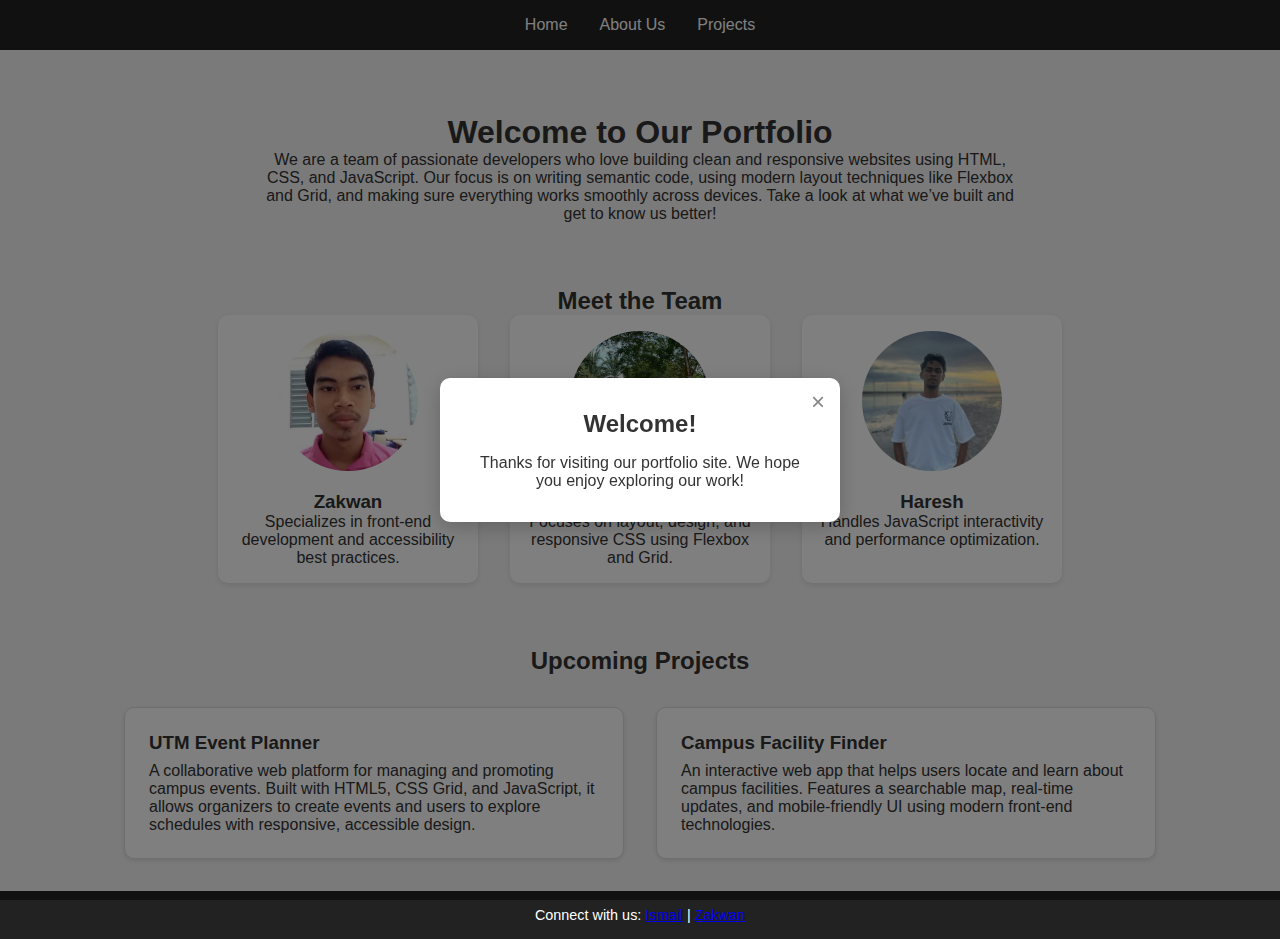
<file: index.html>
<!DOCTYPE html>
<html lang="en">
<head>
  <meta charset="UTF-8" />
  <meta name="viewport" content="width=device-width, initial-scale=1.0" />
  <title>Home | Our Team Portfolio</title>
  <link rel="stylesheet" href="style.css" />
</head>
  <div id="welcome-popup" class="popup hidden">
  <div class="popup-content">
    <span id="close-popup" class="close-btn">&times;</span>
    <h2>Welcome!</h2>
    <p>Thanks for visiting our portfolio site. We hope you enjoy exploring our work!</p>
  </div>
</div>
<script src="script.js"></script>

<body>
  <header>
    <nav>
      <ul>
        <li><a href="./">Home</a></li>
        <li><a href="about.html">About Us</a></li>
        <li><a href="projects.html">Projects</a></li>
      </ul>
    </nav>
  </header>

  <main>
    <section class="hero">
      <h1>Welcome to Our Portfolio</h1>
      <p>We are a team of passionate developers who love building clean and responsive websites using HTML, CSS, and JavaScript. Our focus is on writing semantic code, using modern layout techniques like Flexbox and Grid, and making sure everything works smoothly across devices. Take a look at what we’ve built and get to know us better!</p>
    </section>

    <section class="team-section">
      <h2>Meet the Team</h2>
      <div class="team-grid">
        <div class="team-member">
          <img src="WhatsApp Image 2025-05-06 at 15.15.48.jpeg
" alt="Profile 1" class="profile-pic" />
          <h3>Zakwan</h3>
          <p>Specializes in front-end development and accessibility best practices.</p>
        </div>
        <div class="team-member">
          <img src="photo_2025-05-02_21-20-07.jpg" alt="Profile 2" class="profile-pic" />
          <h3>Ismail</h3>
          <p>Focuses on layout, design, and responsive CSS using Flexbox and Grid.</p>
        </div>
        <div class="team-member">
          <img src="WhatsApp Image 2025-05-06 at 11.05.43.jpeg" alt="Profile 3" class="profile-pic" />
          <h3>Haresh</h3>
          <p>Handles JavaScript interactivity and performance optimization.</p>
        </div>
      </div>
    </section>

    <section class="project-preview">
      <h2>Upcoming Projects</h2>
      <div class="project-grid">
        <div class="project-card">
          <h3>UTM Event Planner</h3>
          <p>A collaborative web platform for managing and promoting campus events. Built with HTML5, CSS Grid, and JavaScript, it allows organizers to create events and users to explore schedules with responsive, accessible design.</p>
        </div>
        <div class="project-card">
          <h3>Campus Facility Finder</h3>
          <p>An interactive web app that helps users locate and learn about campus facilities. Features a searchable map, real-time updates, and mobile-friendly UI using modern front-end technologies.</p>
        </div>
      </div>
    </section>
  </main>

  <footer>
    <p>Connect with us: 
      <a href="https://github.com/Mailqeru" target="_blank">Ismail</a> | 
      <a href="https://github.com/Zakwan06"_blank">Zakwan</a>
    </p>
  </footer>
</body>
</html>
</file>
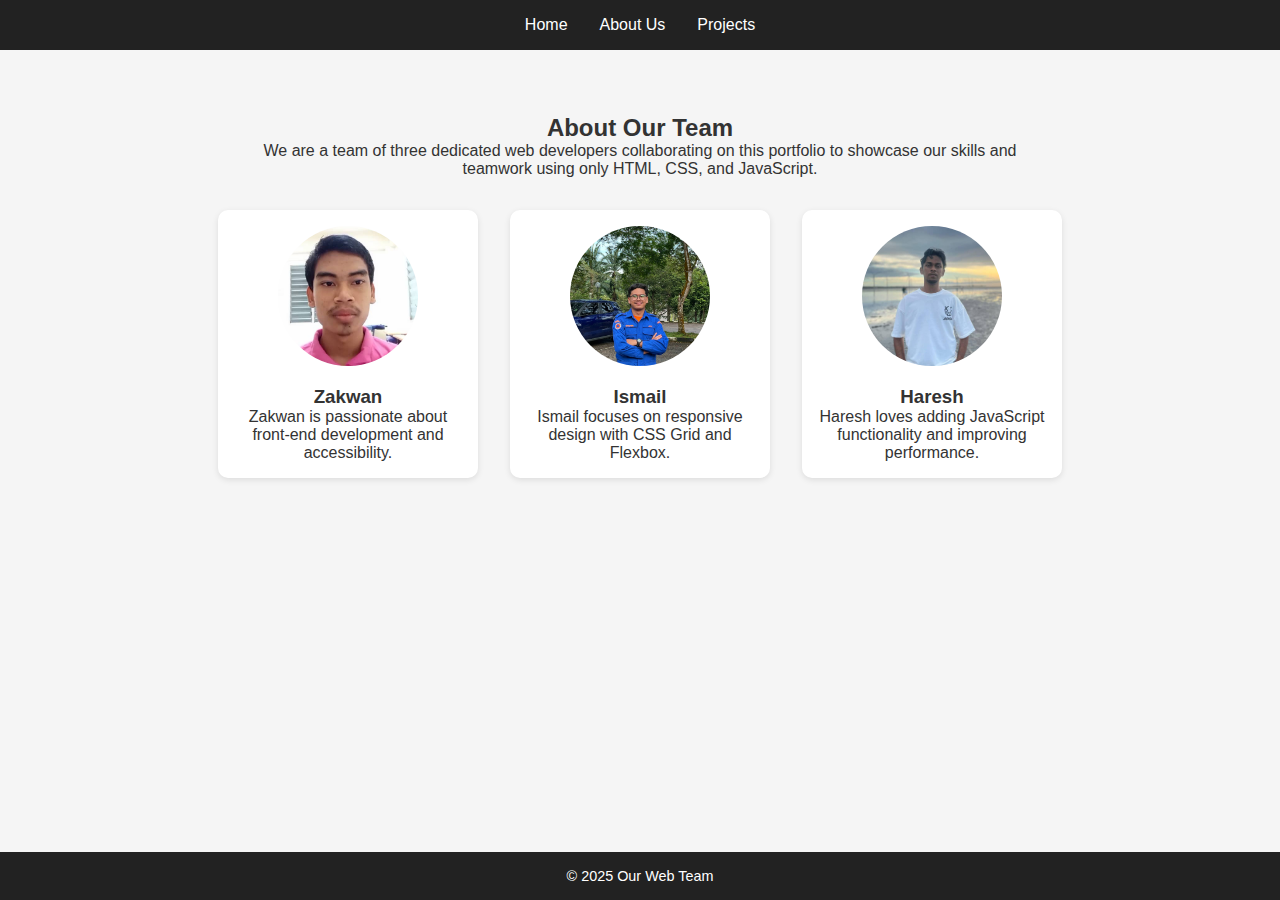
<file: about.html>
<!DOCTYPE html>
<html lang="en">
<head>
  <meta charset="UTF-8" />
  <meta name="viewport" content="width=device-width, initial-scale=1.0"/>
  <title>About Us</title>
  <link rel="stylesheet" href="style.css"/>
</head>
<body>
  <header>
    <nav>
      <ul>
        <li><a href="./">Home</a></li>
        <li><a href="about.html">About Us</a></li>
        <li><a href="projects.html">Projects</a></li>
      </ul>
    </nav>
  </header>

  <main>
    <section class="about">
      <h2>About Our Team</h2>
      <p>We are a team of three dedicated web developers collaborating on this portfolio to showcase our skills and teamwork using only HTML, CSS, and JavaScript.</p>
    </section>

    <section class="team-section">
      <div class="team-vertical">
        <div class="team-member">
          <img src="WhatsApp Image 2025-05-06 at 15.15.48.jpeg
" alt="Profile 1" class="profile-pic" />
          <h3>Zakwan</h3>
          <p>Zakwan is passionate about front-end development and accessibility.</p>
        </div>
        <div class="team-member">
          <img src="photo_2025-05-02_21-20-07.jpg" alt="Profile 2" class="profile-pic" />
          <h3>Ismail</h3>
          <p>Ismail focuses on responsive design with CSS Grid and Flexbox.</p>
        </div>
        <div class="team-member">
          <img src="WhatsApp Image 2025-05-06 at 11.05.43.jpeg" alt="Profile 3" class="profile-pic" />
          <h3>Haresh</h3>
          <p>Haresh loves adding JavaScript functionality and improving performance.</p>
        </div>
      </div>
    </section>
    
  </main>

  <footer>
    <p>© 2025 Our Web Team</p>
  </footer>
</body>
</html>
</file>
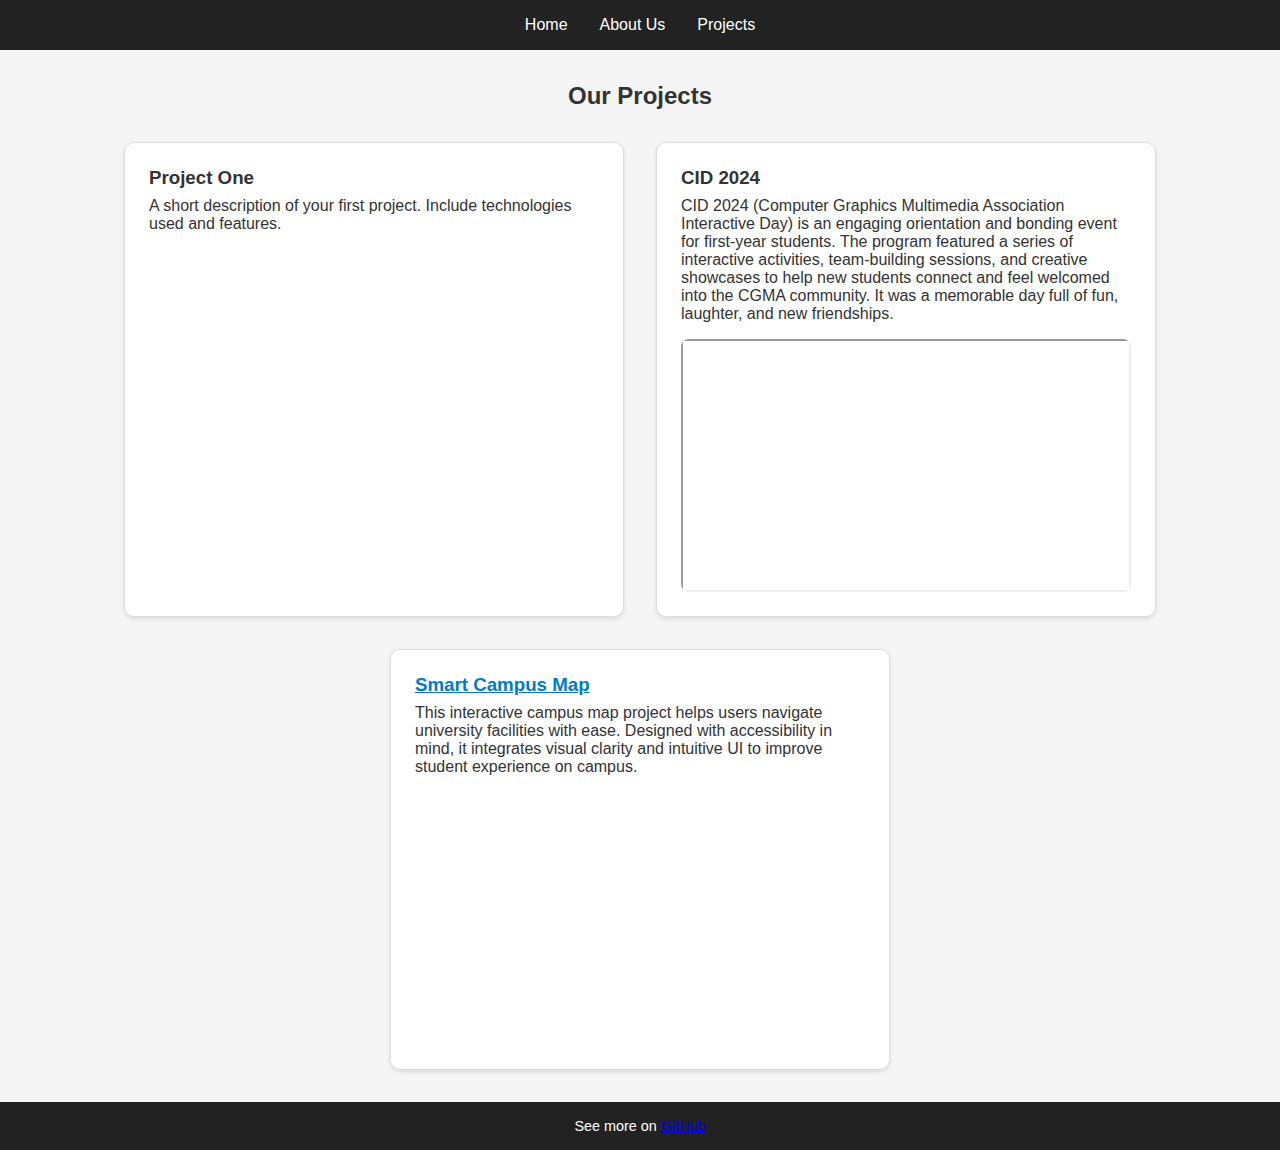
<file: projects.html>
<!DOCTYPE html>
<html lang="en">
<head>
  <meta charset="UTF-8" />
  <meta name="viewport" content="width=device-width, initial-scale=1.0"/>
  <title>Projects</title>
  <link rel="stylesheet" href="style.css"/>
</head>
<body>
  <header>
    <nav>
      <ul>
        <li><a href="./">Home</a></li>
        <li><a href="about.html">About Us</a></li>
        <li><a href="projects.html">Projects</a></li>
      </ul>
    </nav>
  </header>

  <main>
    <section class="projects">
      <h2>Our Projects</h2>
      <div class="project-grid">
        <div class="project-card">
          <h3>Project One</h3>
          <p>A short description of your first project. Include technologies used and features.</p>
        </div>
        <div class="project-card">
          <h3>CID 2024</h3>
          <p>
            CID 2024 (Computer Graphics Multimedia Association Interactive Day) is an engaging orientation and bonding event for first-year students. 
            The program featured a series of interactive activities, team-building sessions, and creative showcases to help new students connect and feel welcomed 
            into the CGMA community. It was a memorable day full of fun, laughter, and new friendships.
          </p>
          <div class="video-container">
            <iframe src="https://drive.google.com/file/d/1-i-dKoxjjeR-cI5b9U5ZbOvAQF-xZgaq/preview" width="100%" height="315" allow="autoplay"></iframe>
          </div>
        </div>
        <div class="project-card">
          <h3><a href="https://smartcampusmap.my.canva.site/" target="_blank">Smart Campus Map</a></h3>
          <p>This interactive campus map project helps users navigate university facilities with ease. Designed with accessibility in mind, it integrates visual clarity and intuitive UI to improve student experience on campus.</p>
          <div class="video-container">
            <iframe width="100%" height="315" src="https://www.youtube.com/embed/G55vRwuR9lo" title="Smart Campus Map Demo" frameborder="0" allowfullscreen></iframe>
          </div>
        </div>
      </div>
    </section>
  </main>

  <footer>
    <p>See more on 
      <a href="https://github.com/yourusername">GitHub</a>
    </p>
  </footer>
</body>
</html>
</file>
<file: style.css>
/* Reset & base styling */
* {
  margin: 0;
  padding: 0;
  box-sizing: border-box;
}

body {
  font-family: 'Segoe UI', sans-serif;
  background: #f5f5f5;
  color: #333;
  min-height: 100vh;
  display: flex;
  flex-direction: column;
}

/* Header and navigation */
header {
  background-color: #222;
  padding: 1em 0;
}

nav ul {
  list-style: none;
  display: flex;
  justify-content: center;
  gap: 2rem;
}

nav a {
  text-decoration: none;
  color: #fff;
  font-weight: 500;
}

nav a:hover {
  color: #00bcd4;
}

/* Main content */
main {
  flex: 1;
  padding: 2rem;
}

/* Hero section (home.html) */
.hero {
  text-align: center;
  max-width: 800px;
  margin: auto;
  padding: 2rem 1rem;
}

/* About section */
.about {
  max-width: 800px;
  margin: 2rem auto;
  text-align: center;
}

.team-section {
  margin-top: 2rem;
  display: flex;
  flex-direction: column;
  align-items: center;
  text-align: center;
}


.team-grid,
.team-vertical {
  display: flex;
  flex-wrap: wrap;
  gap: 2rem;
  justify-content: center;
}

.team-member {
  background: #fff;
  padding: 1rem;
  border-radius: 10px;
  text-align: center;
  width: 260px;
  box-shadow: 0 2px 6px rgba(0,0,0,0.1);
}

.profile-pic {
  width: 140px;
  height: 140px;
  border-radius: 50%;
  object-fit: cover;
  margin-bottom: 1rem;
}

/* Projects page */
.projects {
  text-align: center;
}

.project-row {
  display: flex;
  flex-wrap: wrap;
  justify-content: center;
  gap: 2rem;
  margin-top: 2rem;
}

.project-card {
  flex: 1 1 420px;
  max-width: 500px;
  background: white;
  padding: 1.5em;
  border-radius: 10px;
  border: 1px solid #ddd;
  box-shadow: 0 2px 5px rgba(0,0,0,0.1);
  text-align: left;
}

.project-card h3 a {
  color: #007acc;
  text-decoration: underline;
}

.project-card p {
  margin-top: 0.5rem;
}

/* Responsive video */
.video-container {
  position: relative;
  padding-bottom: 56.25%;
  height: 0;
  overflow: hidden;
  border-radius: 8px;
  margin-top: 1rem;
}

.video-container iframe {
  position: absolute;
  top: 0;
  left: 0;
  width: 100%;
  height: 100%;
}

/* Project previews (home.html) */
.project-preview {
  margin-top: 4rem;
  text-align: center;
}

.project-grid {
  display: flex;
  flex-wrap: wrap;
  justify-content: center;
  gap: 2rem;
  margin-top: 2rem;
}

.project-card h3 {
  margin-bottom: 0.5rem;
}

/* Popup Styling */
.popup {
  position: fixed;
  top: 0;
  left: 0;
  width: 100%;
  height: 100%;
  background: rgba(0, 0, 0, 0.5);
  display: flex;
  justify-content: center;
  align-items: center;
  z-index: 1000;
}

.popup-content {
  background: white;
  padding: 2rem;
  border-radius: 10px;
  text-align: center;
  position: relative;
  width: 90%;
  max-width: 400px;
  box-shadow: 0 5px 20px rgba(0,0,0,0.2);
  animation: fadeIn 0.4s ease;
}

.popup-content h2 {
  margin-bottom: 1rem;
}

.close-btn {
  position: absolute;
  top: 10px;
  right: 15px;
  font-size: 24px;
  cursor: pointer;
  color: #888;
}

.close-btn:hover {
  color: #000;
}

.hidden {
  display: none;
}



/* Footer */
footer {
  background: #222;
  color: white;
  text-align: center;
  padding: 1rem;
  font-size: 0.9rem;
}

/* Responsive tweaks */
@media (max-width: 768px) {
  nav ul {
    flex-direction: column;
    gap: 1rem;
  }

  .project-row,
  .team-grid,
  .team-vertical,
  .project-grid {
    flex-direction: column;
    align-items: center;
  }

  .project-card {
    max-width: 90%;
  }
  @keyframes fadeIn {
  from { opacity: 0; transform: translateY(-10px); }
  to { opacity: 1; transform: translateY(0); }
}
}
</file>
